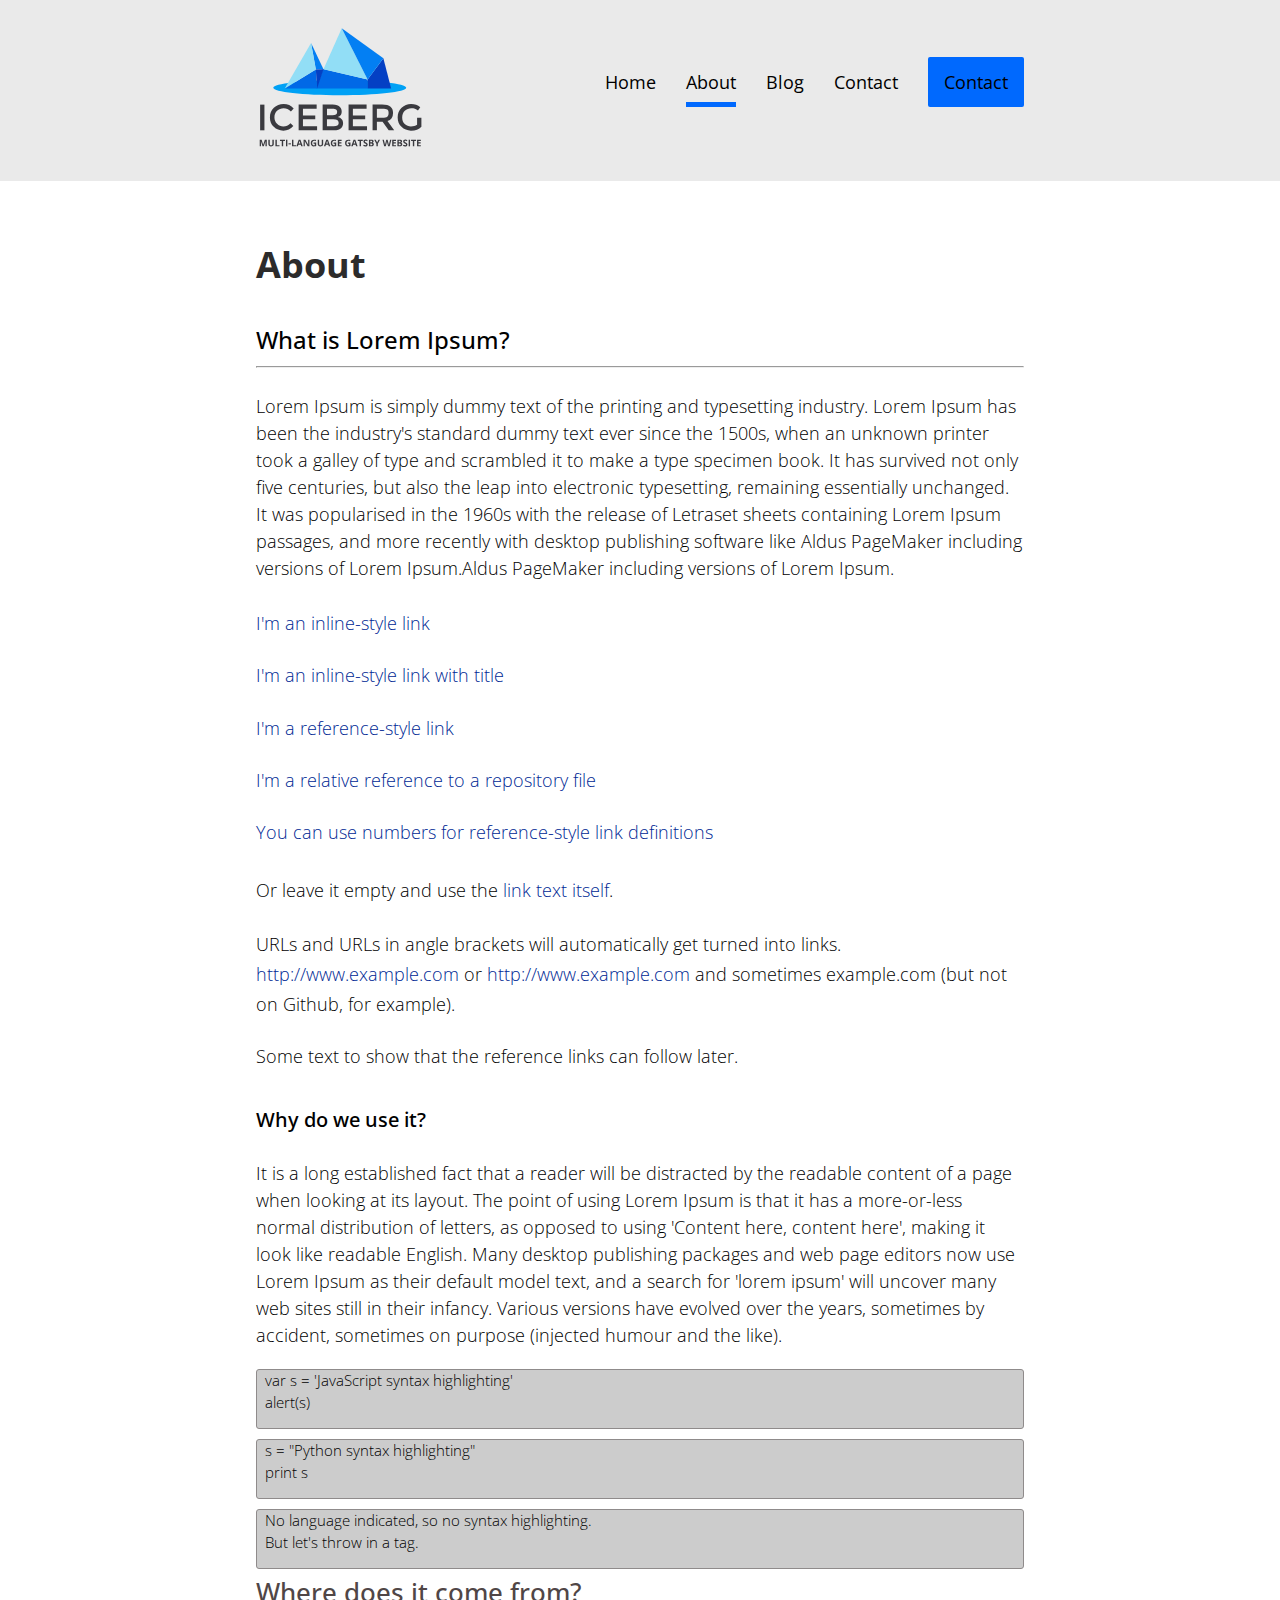
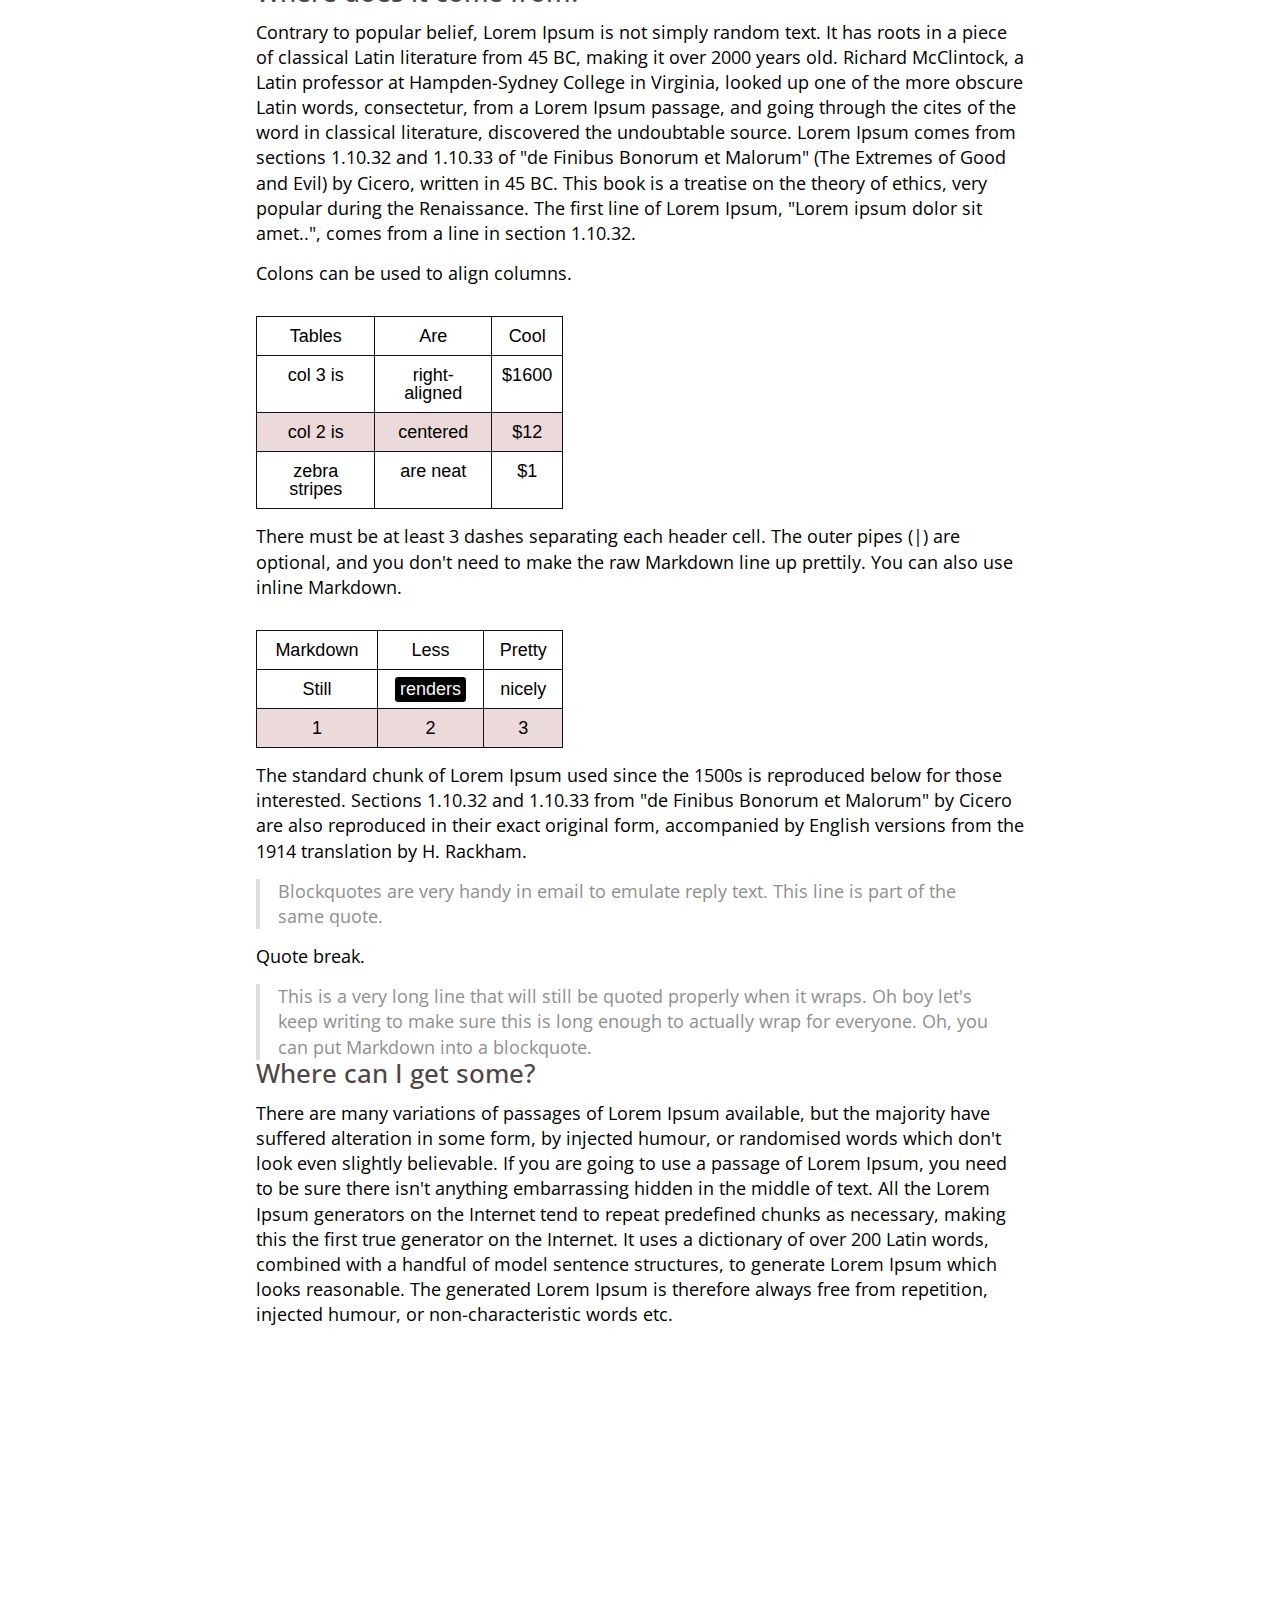
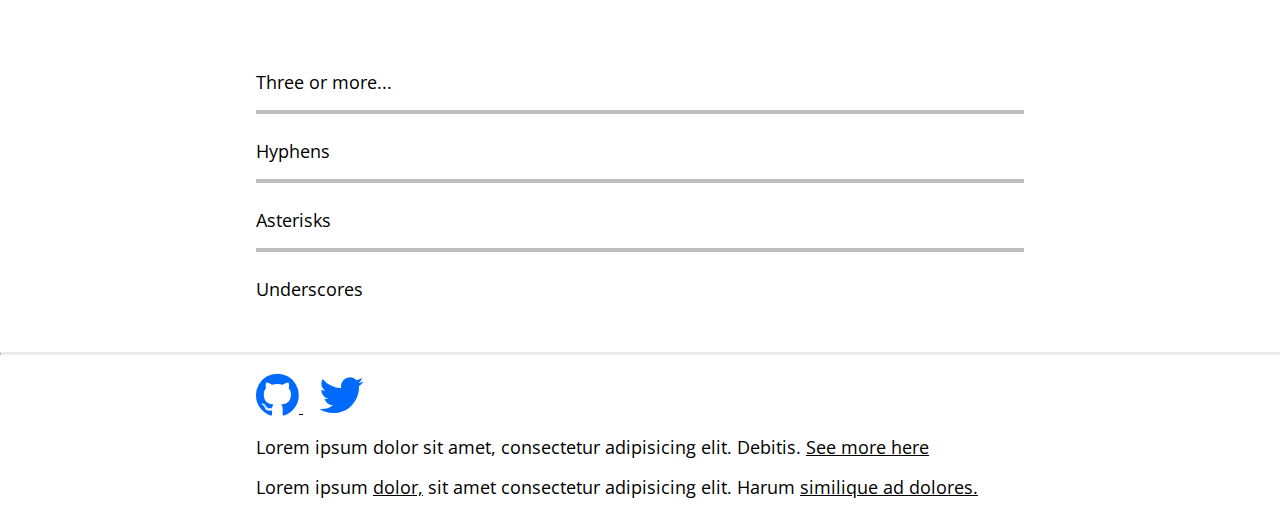
<file: about.html>
<!DOCTYPE html>
<html lang="en">
<head>
    <meta charset="UTF-8">
    <meta http-equiv="X-UA-Compatible" content="IE=edge">
    <meta name="viewport" content="width=device-width, initial-scale=1.0">
    <title>Personal Blog</title>
    <link rel="preconnect" href="https://fonts.googleapis.com">
   <link rel="preconnect" href="https://fonts.gstatic.com" crossorigin>
   <link href="https://fonts.googleapis.com/css2?family=Open+Sans:ital,wght@0,300;0,400;0,600;0,700;0,800;1,300;1,400;1,600;1,700;1,800&display=swap" rel="stylesheet">
   <link rel="stylesheet" href="https://cdnjs.cloudflare.com/ajax/libs/font-awesome/4.7.0/css/font-awesome.min.css" integrity="sha256-eZrrJcwDc/3uDhsdt61sL2oOBY362qM3lon1gyExkL0=" crossorigin="anonymous" />
   <link rel="stylesheet" href="reset.css">
    <link rel="stylesheet" href="style.css">
</head>
<body>
  <!-- Top Navbar -->
   <nav>
      <div class="container nav-container">
         <div class="brand-logo">
            <a href="index.html">
            <img src="111.svg" alt="logo">
         </a>
         </div>
      <div class="nav-items">
         <ul>
            <li>
               <a href="index.html">Home</a>
            </li>
            <li class="active">
               <a href="about.html">About</a>
            </li>
            <li>
               <a href="blog.html">Blog</a>
            </li>
            <li>
               <a href="contact.html">Contact</a>
            </li>
            <li class="btn">
               <a href="contact.html">Contact</a>
            </li>
         </ul>
         
      </div>
   </div>
   </nav>
<!-- Main Contet area -->
<main class="container">
   <div class="about-page">
      <h1>About</h1>
       <h2> What is Lorem Ipsum? </h2>
       <hr>
       <p>
         Lorem Ipsum is simply dummy text of the printing and typesetting industry. Lorem Ipsum has been the industry's standard dummy text ever since the 1500s, when an unknown printer took a galley of type and scrambled it to make a type specimen book. It has survived not only five centuries, but also the leap into electronic typesetting, remaining essentially unchanged. It was popularised in the 1960s with the release of Letraset sheets containing Lorem Ipsum passages, and more recently with desktop publishing software like Aldus PageMaker including versions of Lorem Ipsum.Aldus PageMaker including versions of Lorem Ipsum.
       </p>
       
      <p class="about-links">
         <a href="https://www.google.com/">I'm an inline-style link</a>
      
      <a href="https://www.google.com/">I'm an inline-style link with title</a>
      
      <a href="https://www.google.com/">I'm a reference-style link</a>
      
      <a href="https://www.google.com/">I'm a relative reference to a repository file</a>
      
      <a href="https://www.google.com/">You can use numbers for reference-style link definitions</a>
      </p>
      <p>
         Or leave it empty and use the <a href="https://www.google.com">link text itself</a>.
      </p>
      <p>
         URLs and URLs in angle brackets will automatically get turned into links. <a href="#">http://www.example.com</a> or <a href="#">http://www.example.com</a> and sometimes example.com (but not on Github, for example).
      </p>
      <p>
         Some text to show that the reference links can follow later.
      </p>
      <h3>Why do we use it?</h3>
      <p>
         It is a long established fact that a reader will be distracted by the readable content of a page when looking at its layout. The point of using Lorem Ipsum is that it has a more-or-less normal distribution of letters, as opposed to using 'Content here, content here', making it look like readable English. Many desktop publishing packages and web page editors now use Lorem Ipsum as their default model text, and a search for 'lorem ipsum' will uncover many web sites still in their infancy. Various versions have evolved over the years, sometimes by accident, sometimes on purpose (injected humour and the like).
      </p>
         <div class="box-model">
            <p>
               var s = 'JavaScript syntax highlighting' <br>
               alert(s)
            </p>
         </div>
         <div class="box-model">
            <p>
               s = "Python syntax highlighting" <br> print s
            </p>
         </div>
         <div class="box-model">
            <p>
               No language indicated, so no syntax highlighting. <br>
               But let's throw in a <b>tag</b>.
            </p>
         </div>
      </div>
      <h3>
         Where does it come from?
      </h3>
      <p>
         Contrary to popular belief, Lorem Ipsum is not simply random text. It has roots in a piece of classical Latin literature from 45 BC, making it over 2000 years old. Richard McClintock, a Latin professor at Hampden-Sydney College in Virginia, looked up one of the more obscure Latin words, consectetur, from a Lorem Ipsum passage, and going through the cites of the word in classical literature, discovered the undoubtable source. Lorem Ipsum comes from sections 1.10.32 and 1.10.33 of "de Finibus Bonorum et Malorum" (The Extremes of Good and Evil) by Cicero, written in 45 BC. This book is a treatise on the theory of ethics, very popular during the Renaissance. The first line of Lorem Ipsum, "Lorem ipsum dolor sit amet..", comes from a line in section 1.10.32.
      </p>
      <p>
         Colons can be used to align columns.
      </p>
      <table class="tables">
         <tr>
            <th>Tables</th>
            <th>Are</th>
            <th>Cool</th>
         </tr>
         <tr>
            <td>col 3 is</td>
            <td>right-aligned</td>
            <td>	$1600</td>
         </tr>
         <tr class="tr1">
            <td>col 2 is</td>
            <td>centered</td>
            <td>$12</td>
         </tr>
         <tr>
            <td>zebra stripes</td>
            <td>are neat</td>
            <td>	$1</td>
         </tr>
      </table>
      <p>
         There must be at least 3 dashes separating each header cell. The outer pipes (|) are optional, and you don't need to make the raw Markdown line up prettily. You can also use inline Markdown.
      </p>
      <table>
         <tr>
            <th>Markdown</th>
            <th>Less</th>
            <th>Pretty</th>
         </tr>
         <tr>
            <td>Still</td>
            <td> <code class="td1">renders</code></td>
            <td>nicely</td>
         </tr>
         <tr class="tr1">
            <td>1</td>
            <td>2</td>
            <td>3</td>
         </tr>
      </table>
      <p>
         The standard chunk of Lorem Ipsum used since the 1500s is reproduced below for those interested. Sections 1.10.32 and 1.10.33 from "de Finibus Bonorum et Malorum" by Cicero are also reproduced in their exact original form, accompanied by English versions from the 1914 translation by H. Rackham.
      </p>
      <blockquote>
         <p>
            Blockquotes are very handy in email to emulate reply text. This line is part of the same quote.
         </p>
      </blockquote>
      <p>
         Quote break.
      </p>
      <blockquote>
         <p>
            This is a very long line that will still be quoted properly when it wraps. Oh boy let's keep writing to make sure this is long enough to actually wrap for everyone. Oh, you can put Markdown into a blockquote.
         </p>
      </blockquote>
      <h3>
         Where can I get some?
      </h3>
      <p>
         There are many variations of passages of Lorem Ipsum available, but the majority have suffered alteration in some form, by injected humour, or randomised words which don't look even slightly believable. If you are going to use a passage of Lorem Ipsum, you need to be sure there isn't anything embarrassing hidden in the middle of text. All the Lorem Ipsum generators on the Internet tend to repeat predefined chunks as necessary, making this the first true generator on the Internet. It uses a dictionary of over 200 Latin words, combined with a handful of model sentence structures, to generate Lorem Ipsum which looks reasonable. The generated Lorem Ipsum is therefore always free from repetition, injected humour, or non-characteristic words etc.
      </p>
      <iframe width="100%" height="315" src="https://www.youtube.com/embed/-s0yi8pg59Q" title="YouTube video player" frameborder="0" allow="accelerometer; autoplay; clipboard-write; encrypted-media; gyroscope; picture-in-picture" allowfullscreen></iframe>
      <div class="last">
         <p>Three or more...</p>
         <hr>
         <p>Hyphens</p>
         <hr>
         <p>Asterisks</p>
         <hr>
         <p>Underscores</p>
      </div>

   </main>
   <!-- Main Footer  -->
   <hr class="footer">
   <footer class="container">
      <div class="icons">
         <a target="blank" href="#">
         <span>
            <i class="fa fa-github" aria-hidden="true"></i>
         </span>
         </a>
         <a target="blank" href="#">
         <span>
            <i class="fa fa-twitter" aria-hidden="true"></i>
         </span>
         </a>
      </div>
      <div class="p">
      <p>
         Lorem ipsum dolor sit amet, consectetur adipisicing elit. Debitis. <a href="#">See more here</a>
      </p>
      </div>
      <div class="p">
      <p>
         Lorem ipsum <a href="#">dolor,</a> sit amet consectetur adipisicing elit. Harum <a href="#">similique ad dolores.</a>
      </p>
      </div>
   </footer>
</body>
</html>
</file>
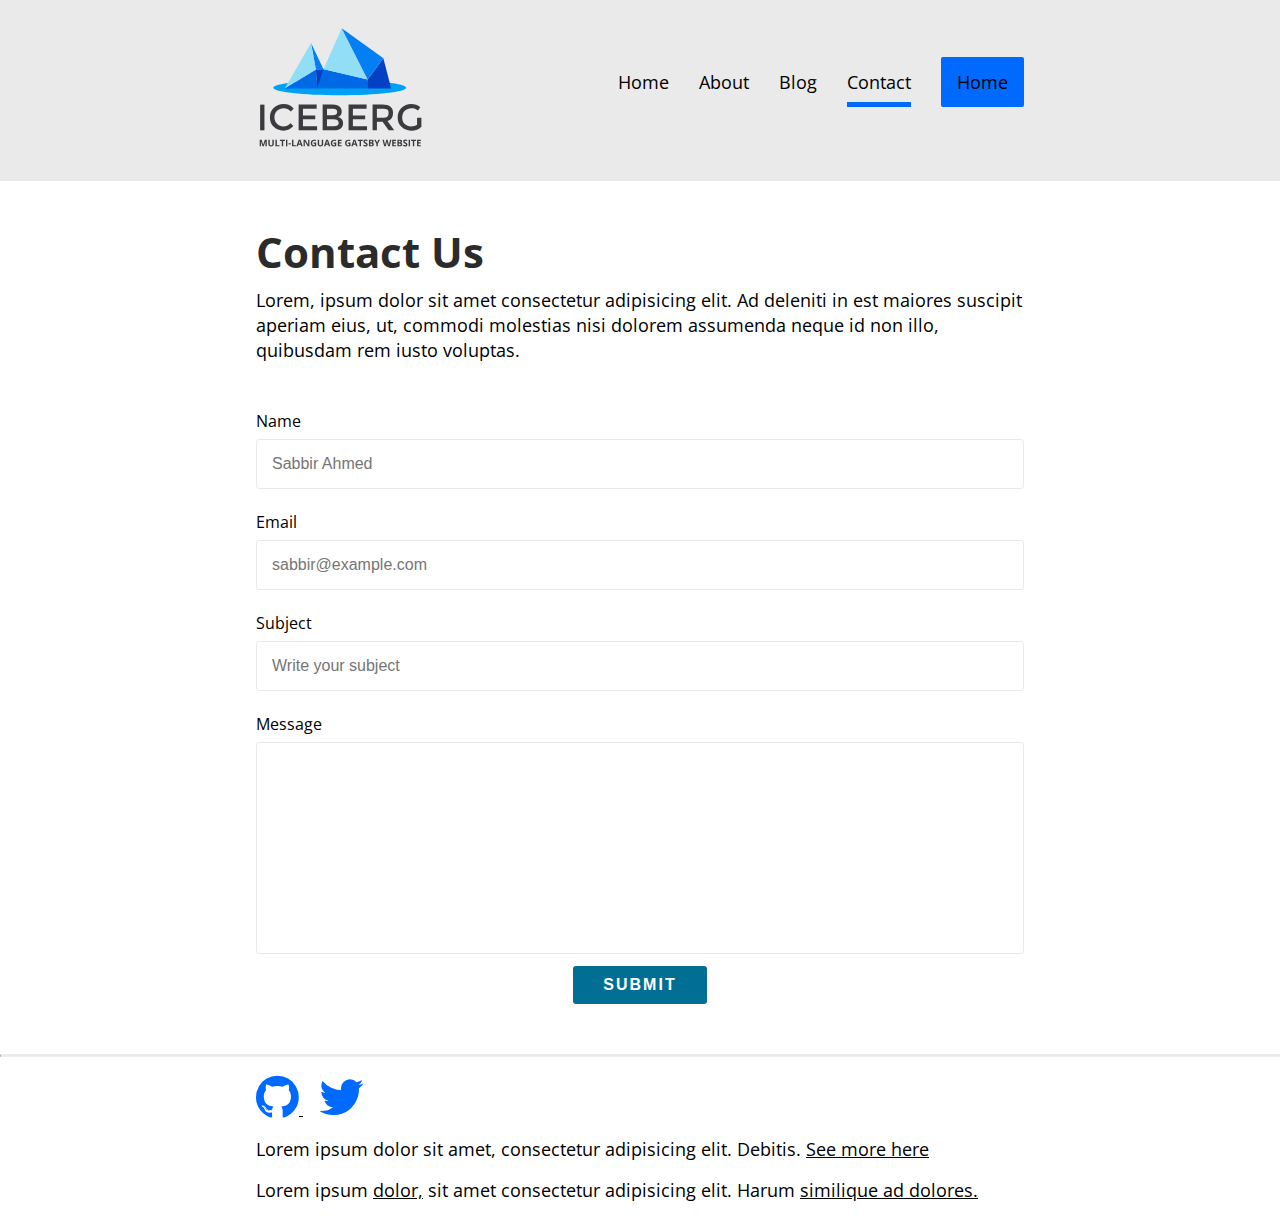
<file: contact.html>
<!DOCTYPE html>
<html lang="en">
<head>
    <meta charset="UTF-8">
    <meta http-equiv="X-UA-Compatible" content="IE=edge">
    <meta name="viewport" content="width=device-width, initial-scale=1.0">
    <title>Personal Blog</title>
    <link rel="preconnect" href="https://fonts.googleapis.com">
   <link rel="preconnect" href="https://fonts.gstatic.com" crossorigin>
   <link href="https://fonts.googleapis.com/css2?family=Open+Sans:ital,wght@0,300;0,400;0,600;0,700;0,800;1,300;1,400;1,600;1,700;1,800&display=swap" rel="stylesheet">
   <link rel="stylesheet" href="https://cdnjs.cloudflare.com/ajax/libs/font-awesome/4.7.0/css/font-awesome.min.css" integrity="sha256-eZrrJcwDc/3uDhsdt61sL2oOBY362qM3lon1gyExkL0=" crossorigin="anonymous" />
   <link rel="stylesheet" href="reset.css">
    <link rel="stylesheet" href="style.css">
</head>
<body>
  <!-- Top Navbar -->
   <nav>
      <div class="container nav-container">
         <div class="brand-logo">
            <a href="index.html">
            <img src="111.svg" alt="logo">
         </a>
         </div>
      <div class="nav-items">
         <ul>
            <li>
               <a href="index.html">Home</a>
            </li>
            <li>
               <a href="about.html">About</a>
            </li>
            <li>
               <a href="blog.html">Blog</a>
            </li>
            <li class="active">
               <a href="contact.html">Contact</a>
            </li>
            <li class="btn">
               <a href="index.html">Home</a>
            </li>
         </ul>
         
      </div>
   </div>
   </nav>
<!-- Main Contet area -->
<main class="container">
   <h1>Contact Us</h1>
   <p>
    Lorem, ipsum dolor sit amet consectetur adipisicing elit. Ad deleniti in est maiores suscipit aperiam eius, ut, commodi molestias nisi dolorem assumenda neque id non illo, quibusdam rem iusto voluptas.
 </p>
 <div class="form-container">
    <form>
       <div class="forms">
          <label for="name">Name</label>
          <input class="form-input-field" type="text" placeholder="Sabbir Ahmed" id="name">
       </div>
       <div class="forms">
         <label for="email">Email</label>
         <input class="form-input-field" type="email" placeholder="sabbir@example.com" id="email">
      </div>
      <div class="forms">
         <label for="subject">Subject</label>
         <input class="form-input-field" type="text" placeholder="Write your subject" id="subject">
      </div>
      <div class="forms">
         <label for="message">Message</label>
         <textarea class="form-text-area" id="message" cols="30" rows="10"></textarea>
      </div>
      <div class="submit-button">
         <input class="form-submit-button" type="submit" value="submit">
      </div>
    </form>
 </div>

</main>
   <!-- Main Footer  -->
   <hr class="footer">
   <footer class="container">
      <div class="icons">
         <a target="blank" href="#">
         <span>
            <i class="fa fa-github" aria-hidden="true"></i>
         </span>
         </a>
         <a target="blank" href="#">
         <span>
            <i class="fa fa-twitter" aria-hidden="true"></i>
         </span>
         </a>
      </div>
      <div class="p">
      <p>
         Lorem ipsum dolor sit amet, consectetur adipisicing elit. Debitis. <a href="#">See more here</a>
      </p>
      </div>
      <div class="p">
      <p>
         Lorem ipsum <a href="#">dolor,</a> sit amet consectetur adipisicing elit. Harum <a href="#">similique ad dolores.</a>
      </p>
      </div>
   </footer>
</body>
</html>
</file>
<file: style.css>
*{
    box-sizing: border-box;
}

html,body{
    width: 100vw;
    min-height: 100vh;
    font-family: 'Open Sans', sans-serif;
}
.container{
    width: 60%;
    margin: 0 auto;
}
h1 {
    font-size: 42px;
    color: rgb(44, 43, 43);
    font-weight: bold;
}
h3{
    font-size: 26px;
    color: rgb(80, 70, 70);
    font-weight: 500;
}
p {
    color: rgb(0, 0, 0);
    font-size: 18px;
    line-height: 1.4;
    margin-top: 15px;
}
a{
    color: rgb(0, 0, 0);
}

/* Navbar */

nav{
    background-color: #eaeaea;
}

.nav-container{
    display: flex;
    align-items: center;
    padding: 25px 0;
}

.brand-logo{
    width: 170px;
}
.brand-logo img{
    width: 100%;
    height: auto;
}
.nav-items{
    margin-left: auto;
    display: inline-block;
}

.nav-items ul{
    display: flex;
}

.nav-items a{
    text-decoration: none;
    color: black;
    font-size: 18px;
}

.nav-items li{
    margin-left: 30px;
    padding: 10px 15 px;
}

.active{
    border-bottom: 5px solid #0069fe;
}

.nav-items li:hover{
    border-bottom: 5px solid #0069fe;
}
.btn{
    background-color:#0069fe ;
    border-radius: 2px;
    padding: 1rem;
    display: inline-block;
    margin-top: -16px;
}
}
.btn a{
    color: white;
}
/* main content */
main{
    padding: 50px 0;
}
/* home */
hr.hometop{
    margin: 30px 0;
}
.blog-cards{
    display: grid;
    grid-template-columns: 1fr 1fr;
    grid-gap: 25px;
    margin-top: 34px;
}
.blog-cards a{
    text-decoration: none;
}
.blog-cards-item{
    width: 100%;
    overflow: hidden;
    background-color: rgb(206, 202, 202);
}
.blog-image{
    width: 100%;
    height: 300px;
    max-height: 300px;
}
.blog-image img{
    width: 100%;
    height: 100%;
    object-fit: cover;
    object-position: center;
}
.card-tag-container{
    width: 100%;
    display: flex;
    justify-content: center;
}
.card-tag{
    padding: 10px;
    background-color: rgb(140, 0, 255);
    flood-color: white;
    text-transform: uppercase;
    font-size: 16px;
    font-weight: 500;
    margin-top: -18px;
}
.card-contents{
    padding: 0 35px 50px 25px;
}
.small{
    font-size: 14px;
}
.small i{
   font-size: 8px;
}
.card-title{
    font-size: 24px;
    margin-top: 10px;
}
.card-text{
    font-size: 16px;
}
.all-post{
    margin-top: 25px;
}
.under{
    display: flex;
    padding: 1.5rem 3rem;
    text-align: end;

}

.under > p{
    display: inline-block;
    width: 50%;
}

.next{
    width: 50%;
}

.next a{
    text-decoration: none;
}

/* footer */

footer{
    padding: 15px 0;
}
hr.footer{
    border-top: 2px solid #eaeaea;
    margin: 0;
    
  }
.icons span{
    margin-right: 15px ;

}
.icons i{
    font-size: 50px;
    color: #0069fe;
}


/*  Blog Page*/
.blog-details h1{
    font-size: 36px;
    margin: 16px 0;
}
.blog-details h2{
    font-size: 28px;
    margin: 14px 0;
}
.blog-details h3{
    font-size: 24px;
    margin: 12px 0;
}
.blog-details p{
    font-size: 16px;
    margin: 12px 0;
    line-height: 1.5;
}

.blog-details .title{
    font-size: 42px;
    margin: 30px 0;
}
.blog-details a{
    text-decoration: none;
    color: blue;
    text-transform: capitalize;
}

/* Contact Page */
.form-container{
    margin-top: 50px;
}

.forms{
    width: 100%;
    margin-top: 25px;
}
..forms label{
    display: block;
    font-size: 18px;
    font-weight: 550;
}
.form-input-field{
    margin-top: 10px;
    width: 100%;
    padding: 15px;
    outline: none;
    border: 1px solid #eaeaea;
    border-radius: 3px;
    font-size: 16px;
}
.form-text-area{
    margin-top: 10px;
    width: 100%;
    padding: 15px;
    outline: none;
    border: 1px solid #eaeaea;
    border-radius: 3px;
    font-size: 16px;
    resize: none;
    font-family: Arial, Helvetica, sans-serif;
}
.submit-button{
    display: flex;
    justify-content: center;
    margin-top: 10px;
}
.form-submit-button{
    padding: 10px 30px;
    border: none;
    border-radius: 3px;
    background-color: #006f93;
    color: #fff;
    font-size: 16px;
    text-transform: uppercase;
    letter-spacing: 2px;
    font-weight: 550;
    cursor: pointer;
}
/* About */
.about-page h1{
    font-size: 36px;
    margin: 16px 0;
}
.about-page h2{
    font-size: 24px;
    margin: 14px 0;
    margin-top: 45px;
    font-weight: 500;
}
.about-page h3{
    font-size: 20px;
    margin-top: 40px;
    margin-bottom: 30px;
    color: black;
    font-weight: 550;
}
.about-page p{
    font-size: 18px;
    margin-top: 25px;
    margin-bottom: 20px;
    line-height: 1.5;
    letter-spacing: 1.5;
    font-weight:100;
}
.about-links a{
    display: block;
    text-decoration: none;
    margin-bottom: 20px;
    color: rgb(0, 40, 148);
}
.about-page a{
    text-decoration: none;
    margin-top: 15px;
    color: rgb(0, 40, 148);
    line-height: 1.8;
}

.box-model{
    width: 100%;
    height: 60px;
    background-color: rgb(204, 204, 204);
    border: 1px solid rgb(143, 139, 139);
    margin-bottom: 10px;
    overflow: hidden;
    padding-left: 8px;
    border-radius: 3px;
}
.box-model p{
    font-size: 15px;
    margin-top: -1px;
}
table {
    font-family: arial, Arial, Helvetica, sans-serif;
    border-collapse: collapse;
    width: 40%;
    margin-top: 30px;
    font-size: 18px;
}
  
td, th {
    border: 1px solid #131111;
    text-align: center;
    padding: 10px;
    overflow-wrap: break-word;
}
.td1{
    padding: .1rem .3rem .2rem;
    border-radius: .2rem;
    background: #020101;
    color: rgb(246, 246, 246);
}

.tr1{
    background: #ecd9d9;
}
blockquote{
    border-left: 4px solid rgb(221, 221, 221);
    padding: 0px 18px;
}
blockquote p{
    color: rgb(143, 143, 143);
}
.last{
    margin-top: 25px;
}
.last p{
    margin-top: 25px;
}
.last hr{
    margin-top: 15px;
    height: 0.25em;
    background-color: rgb(190, 190, 190);
    border: 0px;
}
</file>
